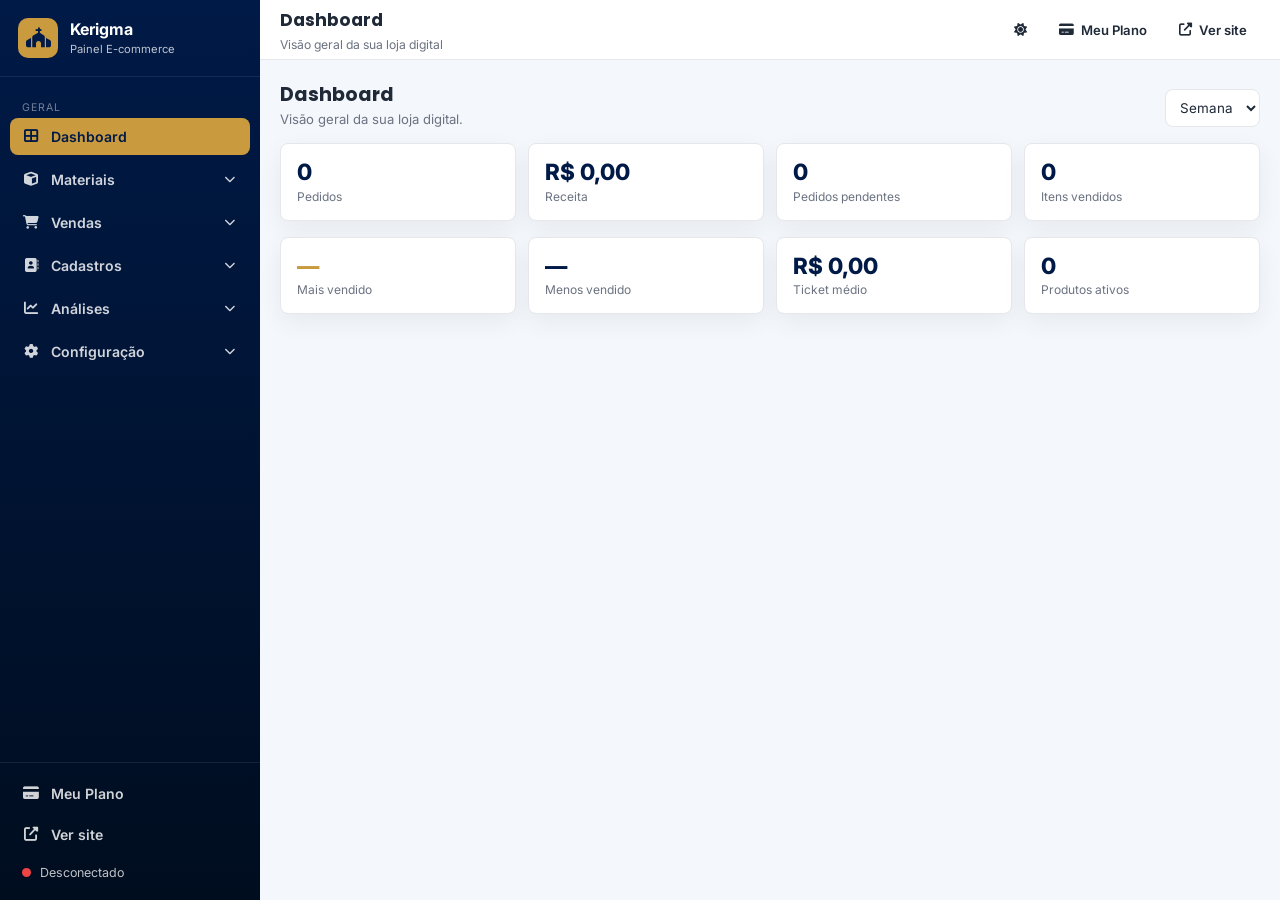
<file: configuracoes.html>
<!DOCTYPE html>
<html lang="pt-BR" data-theme="light">
<head>
  <meta charset="UTF-8">
  <meta name="viewport" content="width=device-width, initial-scale=1.0">
  <title>Kerigma Admin — E-commerce</title>
  <meta name="robots" content="noindex, nofollow">
  <meta name="theme-color" content="#001a47">
  <link rel="manifest" href="manifest-admin.webmanifest">
  <meta name="mobile-web-app-capable" content="yes">
  <meta name="apple-mobile-web-app-capable" content="yes">
  <meta name="apple-mobile-web-app-status-bar-style" content="black-translucent">
  <meta name="apple-mobile-web-app-title" content="Kerigma Admin">
  <link rel="apple-touch-icon" href="icons/admin-192.png">
  <link rel="icon" type="image/png" href="icons/admin-192.png">
  <link rel="preconnect" href="https://fonts.googleapis.com">
  <link rel="preconnect" href="https://fonts.gstatic.com" crossorigin>
  <link href="https://fonts.googleapis.com/css2?family=Poppins:wght@500;600;700&family=Inter:wght@400;500;600;700;800&display=swap" rel="stylesheet">
  <link rel="stylesheet" href="https://cdnjs.cloudflare.com/ajax/libs/font-awesome/6.5.0/css/all.min.css">
  <script src="config.js"></script>
  <link rel="stylesheet" href="admin.css">
</head>
<body>
  <div class="app-shell">

    <!-- ═══════════ SIDEBAR ═══════════ -->
    <aside class="sidebar" id="sidebar">
      <div class="sidebar-brand">
        <div class="brand-icon"><i class="fas fa-church"></i></div>
        <div class="brand-text">
          <strong>Kerigma</strong>
          <span>Painel E-commerce</span>
        </div>
      </div>

      <nav class="sidebar-nav" id="sidebarNav">
        <div class="sidebar-section">
          <div class="section-label">Geral</div>
          <a class="sidebar-item active" data-route="dashboard"><i class="fas fa-th-large"></i><span>Dashboard</span></a>
        </div>

        <div class="sidebar-section">
          <button class="sidebar-item sub-trigger" data-sub="materiais"><i class="fas fa-cube"></i><span>Materiais</span><i class="fas fa-chevron-down chev"></i></button>
          <div class="sidebar-sub" id="sub-materiais">
            <a class="sidebar-subitem" data-route="produtos"><span>Produtos</span></a>
            <a class="sidebar-subitem" data-route="categorias"><span>Categorias</span></a>
          </div>
        </div>

        <div class="sidebar-section">
          <button class="sidebar-item sub-trigger" data-sub="vendas"><i class="fas fa-shopping-cart"></i><span>Vendas</span><i class="fas fa-chevron-down chev"></i></button>
          <div class="sidebar-sub" id="sub-vendas">
            <a class="sidebar-subitem" data-route="pedidos"><span>Pedidos</span></a>
            <a class="sidebar-subitem" data-route="expedicao"><span>Expedição</span></a>
            <a class="sidebar-subitem" data-route="fretes"><span>Fretes</span></a>
          </div>
        </div>

        <div class="sidebar-section">
          <button class="sidebar-item sub-trigger" data-sub="cadastros"><i class="fas fa-address-book"></i><span>Cadastros</span><i class="fas fa-chevron-down chev"></i></button>
          <div class="sidebar-sub" id="sub-cadastros">
            <a class="sidebar-subitem" data-route="clientes"><span>Clientes</span></a>
            <a class="sidebar-subitem" data-route="vendedoras"><span>Vendedoras</span></a>
          </div>
        </div>

        <div class="sidebar-section">
          <button class="sidebar-item sub-trigger" data-sub="analises"><i class="fas fa-chart-line"></i><span>Análises</span><i class="fas fa-chevron-down chev"></i></button>
          <div class="sidebar-sub" id="sub-analises">
            <a class="sidebar-subitem" data-route="relatorios"><span>Relatórios</span></a>
            <a class="sidebar-subitem" data-route="avaliacoes"><span>Avaliações</span></a>
          </div>
        </div>

        <div class="sidebar-section">
          <button class="sidebar-item sub-trigger" data-sub="config"><i class="fas fa-cog"></i><span>Configuração</span><i class="fas fa-chevron-down chev"></i></button>
          <div class="sidebar-sub" id="sub-config">
            <a class="sidebar-subitem" data-route="aparencia"><span>Aparência</span></a>
            <a class="sidebar-subitem" data-route="equipe"><span>Equipe</span></a>
            <a class="sidebar-subitem" data-route="configuracoes"><span>Configurações</span></a>
          </div>
        </div>
      </nav>

      <div class="sidebar-footer">
        <a class="sidebar-item" data-route="plano"><i class="fas fa-credit-card"></i><span>Meu Plano</span></a>
        <a class="sidebar-item" href="index.html" target="_blank" rel="noopener"><i class="fas fa-external-link-alt"></i><span>Ver site</span></a>
        <div class="conn-row" id="connRow">
          <span class="dot" id="connDot"></span>
          <span id="connText">Desconectado</span>
        </div>
      </div>
    </aside>

    <div class="mobile-backdrop" id="mobileBackdrop"></div>

    <!-- ═══════════ MAIN ═══════════ -->
    <div class="app-main">
      <header class="topbar">
        <button class="menu-toggle" id="menuToggle" aria-label="Abrir menu"><i class="fas fa-bars"></i></button>
        <div class="topbar-title">
          <h1 id="pageTitle">Dashboard</h1>
          <span id="pageCrumb">Visão geral</span>
        </div>
        <div class="topbar-actions">
          <button class="tb-btn" id="themeToggle" title="Alternar tema"><i class="fas fa-sun" id="themeIcon"></i></button>
          <a class="tb-btn tb-link" data-route="plano"><i class="fas fa-credit-card"></i><span>Meu Plano</span></a>
          <a class="tb-btn tb-link" href="index.html" target="_blank" rel="noopener"><i class="fas fa-external-link-alt"></i><span>Ver site</span></a>
          <button class="tb-btn tb-primary" id="headerConnect" style="display:none"><i class="fas fa-sign-in-alt"></i><span>Conectar</span></button>
          <button class="tb-btn" id="headerLogout" style="display:none"><i class="fas fa-sign-out-alt"></i><span>Sair</span></button>
        </div>
      </header>

      <main class="content" id="content">

        <!-- ════ ROTA: DASHBOARD ════ -->
        <section class="panel" data-panel="dashboard">
          <div class="panel-toolbar">
            <div>
              <h2>Dashboard</h2>
              <p class="panel-sub">Visão geral da sua loja digital.</p>
            </div>
            <div class="toolbar-right">
              <select id="dashPeriod" class="input-sm">
                <option value="today">Hoje</option>
                <option value="week" selected>Semana</option>
                <option value="month">Mês</option>
                <option value="year">Ano</option>
              </select>
            </div>
          </div>
          <div class="kpi-grid" id="dashKpis">
            <div class="kpi-card"><div class="kpi-value" id="kpiOrders">–</div><div class="kpi-label">Pedidos</div></div>
            <div class="kpi-card"><div class="kpi-value" id="kpiRevenue">–</div><div class="kpi-label">Receita</div></div>
            <div class="kpi-card"><div class="kpi-value" id="kpiPending">–</div><div class="kpi-label">Pedidos pendentes</div></div>
            <div class="kpi-card"><div class="kpi-value" id="kpiItems">–</div><div class="kpi-label">Itens vendidos</div></div>
          </div>
          <div class="kpi-grid">
            <div class="kpi-card"><div class="kpi-value gold" id="kpiTop">–</div><div class="kpi-label">Mais vendido</div></div>
            <div class="kpi-card"><div class="kpi-value" id="kpiBottom">–</div><div class="kpi-label">Menos vendido</div></div>
            <div class="kpi-card"><div class="kpi-value" id="kpiTicket">–</div><div class="kpi-label">Ticket médio</div></div>
            <div class="kpi-card"><div class="kpi-value" id="kpiActive">–</div><div class="kpi-label">Produtos ativos</div></div>
          </div>
          <div class="dash-grid">
            <div class="panel">
              <h3>Receita últimos 7 dias</h3>
              <div class="bar-chart" id="dashChart"></div>
            </div>
            <div class="panel">
              <h3>Pedidos por status</h3>
              <div id="dashStatus"></div>
            </div>
          </div>
        </section>

        <!-- ════ ROTA: PRODUTOS ════ -->
        <section class="panel" data-panel="produtos">
          <div class="panel-toolbar">
            <div>
              <h2>Produtos</h2>
              <p class="panel-sub">Gerencie sua vitrine de e-books, cursos e materiais.</p>
            </div>
            <div class="toolbar-right">
              <button class="btn btn-outline btn-sm" id="prodRefresh"><i class="fas fa-sync-alt"></i> Atualizar</button>
              <button class="btn btn-outline btn-sm" id="prodImport"><i class="fas fa-file-import"></i> Importar CSV</button>
              <button class="btn btn-danger btn-sm" id="prodBulkDelete" disabled><i class="fas fa-trash-alt"></i> Apagar</button>
              <button class="btn btn-primary btn-sm" id="prodNew"><i class="fas fa-plus"></i> Novo Produto</button>
            </div>
          </div>
          <div class="toolbar">
            <div class="search-box"><i class="fas fa-search"></i><input type="text" id="prodSearch" placeholder="Buscar produtos..."></div>
            <select id="prodCatFilter" class="input-sm"><option value="">Todas as categorias</option></select>
            <select id="prodTypeFilter" class="input-sm">
              <option value="">Todos os tipos</option>
              <option value="ebook">E-book</option>
              <option value="curso">Curso</option>
              <option value="video">Vídeo</option>
              <option value="material">Material</option>
            </select>
            <label class="check-pill"><input type="checkbox" id="prodNoStock"> <span>📦 Sem estoque</span></label>
          </div>
          <div class="table-wrap">
            <table class="data-table" id="prodTable">
              <thead>
                <tr>
                  <th class="col-check"><input type="checkbox" id="prodCheckAll"></th>
                  <th>Imagem</th><th>Nome</th><th>Categoria</th><th>Tipo</th>
                  <th>Preço</th><th>Estoque</th><th>Disponível</th><th>Destaque</th><th>Ações</th>
                </tr>
              </thead>
              <tbody id="prodTbody"></tbody>
            </table>
          </div>
          <div class="empty-state" id="prodEmpty" style="display:none">Nenhum produto encontrado.</div>
        </section>

        <!-- ════ ROTA: CATEGORIAS ════ -->
        <section class="panel" data-panel="categorias">
          <div class="panel-toolbar">
            <div><h2>Categorias</h2><p class="panel-sub">Organize seus produtos por categoria.</p></div>
            <div class="toolbar-right"><button class="btn btn-primary btn-sm" id="catNew"><i class="fas fa-plus"></i> Nova Categoria</button></div>
          </div>
          <div class="cat-grid" id="catGrid"></div>
          <div class="empty-state" id="catEmpty" style="display:none">Nenhuma categoria.</div>
        </section>

        <!-- ════ ROTA: PEDIDOS ════ -->
        <section class="panel" data-panel="pedidos">
          <div class="panel-toolbar">
            <div><h2>Pedidos</h2><p class="panel-sub">Acompanhe suas vendas.</p></div>
            <div class="toolbar-right">
              <select id="orderStatusFilter" class="input-sm">
                <option value="">Todos os status</option>
                <option value="novo">Novo</option>
                <option value="pago">Pago</option>
                <option value="expedido">Expedido</option>
                <option value="entregue">Entregue</option>
                <option value="cancelado">Cancelado</option>
              </select>
              <button class="btn btn-primary btn-sm" id="orderNew"><i class="fas fa-plus"></i> Novo Pedido</button>
            </div>
          </div>
          <div class="table-wrap">
            <table class="data-table" id="orderTable">
              <thead><tr><th>Código</th><th>Cliente</th><th>Vendedora</th><th>Total</th><th>Pagamento</th><th>Status</th><th>Data</th><th>Ações</th></tr></thead>
              <tbody id="orderTbody"></tbody>
            </table>
          </div>
          <div class="empty-state" id="orderEmpty" style="display:none">Nenhum pedido.</div>
        </section>

        <!-- ════ ROTA: EXPEDIÇÃO ════ -->
        <section class="panel" data-panel="expedicao">
          <div class="panel-toolbar">
            <div><h2>Expedição</h2><p class="panel-sub">Gerencie o fluxo de envio dos pedidos.</p></div>
            <div class="toolbar-right">
              <select id="expStatusFilter" class="input-sm">
                <option value="">Todos</option>
                <option value="a_expedir">A expedir</option>
                <option value="preparando">Preparando</option>
                <option value="enviado">Enviado</option>
                <option value="entregue">Entregue</option>
              </select>
            </div>
          </div>
          <div class="table-wrap">
            <table class="data-table" id="expTable">
              <thead><tr><th>Código</th><th>Cliente</th><th>Status</th><th>Rastreio</th><th>Ações</th></tr></thead>
              <tbody id="expTbody"></tbody>
            </table>
          </div>
          <div class="empty-state" id="expEmpty" style="display:none">Nenhum pedido.</div>
        </section>

        <!-- ════ ROTA: FRETES ════ -->
        <section class="panel" data-panel="fretes">
          <div class="panel-toolbar">
            <div><h2>Fretes</h2><p class="panel-sub">Transportadora, custo e rastreio por pedido.</p></div>
          </div>
          <div class="table-wrap">
            <table class="data-table" id="freteTable">
              <thead><tr><th>Código</th><th>Cliente</th><th>Método</th><th>Custo</th><th>Rastreio</th><th>Status</th></tr></thead>
              <tbody id="freteTbody"></tbody>
            </table>
          </div>
          <div class="empty-state" id="freteEmpty" style="display:none">Nenhum pedido.</div>
        </section>

        <!-- ════ ROTA: CLIENTES ════ -->
        <section class="panel" data-panel="clientes">
          <div class="panel-toolbar">
            <div><h2>Clientes</h2><p class="panel-sub">Base de clientes da sua loja.</p></div>
            <div class="toolbar-right"><button class="btn btn-primary btn-sm" id="custNew"><i class="fas fa-plus"></i> Novo Cliente</button></div>
          </div>
          <div class="table-wrap">
            <table class="data-table" id="custTable">
              <thead><tr><th>Nome</th><th>WhatsApp</th><th>Email</th><th>Cidade</th><th>Pedidos</th><th>Total</th><th>Ações</th></tr></thead>
              <tbody id="custTbody"></tbody>
            </table>
          </div>
          <div class="empty-state" id="custEmpty" style="display:none">Nenhum cliente.</div>
        </section>

        <!-- ════ ROTA: VENDEDORAS ════ -->
        <section class="panel" data-panel="vendedoras">
          <div class="panel-toolbar">
            <div><h2>Vendedoras</h2><p class="panel-sub">Cadastro administrativo (sem login próprio).</p></div>
            <div class="toolbar-right"><button class="btn btn-primary btn-sm" id="sellerNew"><i class="fas fa-plus"></i> Nova Vendedora</button></div>
          </div>
          <div class="table-wrap">
            <table class="data-table" id="sellerTable">
              <thead><tr><th>Nome</th><th>WhatsApp</th><th>Comissão</th><th>Ativa</th><th>Vendas</th><th>Comissão estimada</th><th>Ações</th></tr></thead>
              <tbody id="sellerTbody"></tbody>
            </table>
          </div>
          <div class="empty-state" id="sellerEmpty" style="display:none">Nenhuma vendedora.</div>
        </section>

        <!-- ════ ROTA: RELATÓRIOS ════ -->
        <section class="panel" data-panel="relatorios">
          <div class="panel-toolbar">
            <div><h2>Relatórios</h2><p class="panel-sub">Análise de vendas por período.</p></div>
            <div class="toolbar-right">
              <input type="date" id="repFrom" class="input-sm">
              <input type="date" id="repTo" class="input-sm">
              <button class="btn btn-primary btn-sm" id="repExport"><i class="fas fa-download"></i> Exportar CSV</button>
            </div>
          </div>
          <div class="kpi-grid">
            <div class="kpi-card"><div class="kpi-value" id="repRevenue">–</div><div class="kpi-label">Receita</div></div>
            <div class="kpi-card"><div class="kpi-value" id="repOrders">–</div><div class="kpi-label">Pedidos</div></div>
            <div class="kpi-card"><div class="kpi-value" id="repTicket">–</div><div class="kpi-label">Ticket médio</div></div>
            <div class="kpi-card"><div class="kpi-value" id="repItems">–</div><div class="kpi-label">Itens vendidos</div></div>
          </div>
          <div class="dash-grid">
            <div class="panel"><h3>Top produtos</h3><div id="repTopProducts"></div></div>
            <div class="panel"><h3>Top vendedoras</h3><div id="repTopSellers"></div></div>
          </div>
        </section>

        <!-- ════ ROTA: AVALIAÇÕES ════ -->
        <section class="panel" data-panel="avaliacoes">
          <div class="panel-toolbar">
            <div><h2>Avaliações</h2><p class="panel-sub">Modere as avaliações dos clientes.</p></div>
            <div class="toolbar-right">
              <select id="revFilter" class="input-sm">
                <option value="">Todas</option>
                <option value="pending">Pendentes</option>
                <option value="approved">Aprovadas</option>
              </select>
            </div>
          </div>
          <div id="revList"></div>
          <div class="empty-state" id="revEmpty" style="display:none">Nenhuma avaliação.</div>
        </section>

        <!-- ════ ROTA: APARÊNCIA ════ -->
        <section class="panel" data-panel="aparencia">
          <div class="panel-toolbar"><div><h2>Aparência</h2><p class="panel-sub">Personalize o visual do painel.</p></div></div>
          <div class="form-grid">
            <label>Tema <select id="appTheme"><option value="light">Claro</option><option value="dark">Escuro</option></select></label>
            <label>Cor de destaque <input type="color" id="appAccent" value="#c99a3e"></label>
          </div>
          <div class="actions"><button class="btn btn-primary" id="appSave">Salvar aparência</button></div>
        </section>

        <!-- ════ ROTA: EQUIPE ════ -->
        <section class="panel" data-panel="equipe">
          <div class="panel-toolbar">
            <div><h2>Equipe</h2><p class="panel-sub">Membros e permissões.</p></div>
            <div class="toolbar-right"><button class="btn btn-primary btn-sm" id="teamNew"><i class="fas fa-plus"></i> Novo Membro</button></div>
          </div>
          <div class="table-wrap">
            <table class="data-table" id="teamTable">
              <thead><tr><th>Nome</th><th>Email</th><th>Papel</th><th>Ativo</th><th>Ações</th></tr></thead>
              <tbody id="teamTbody"></tbody>
            </table>
          </div>
          <div class="empty-state" id="teamEmpty" style="display:none">Nenhum membro.</div>
        </section>

        <!-- ════ ROTA: CONFIGURAÇÕES ════ -->
        <section class="panel" data-panel="configuracoes">
          <div class="panel-toolbar"><div><h2>Configurações do site</h2><p class="panel-sub">Dados gerais exibidos no site público.</p></div></div>
          <form id="settingsForm" class="form-grid">
            <label>Título (hero) <input name="heroTitle" maxlength="80"></label>
            <label>Subtítulo <input name="heroSubtitle" maxlength="160"></label>
            <label>WhatsApp <input name="whatsapp" maxlength="20"></label>
            <label>Email <input name="email" maxlength="120"></label>
            <label>Texto CTA <input name="ctaTitle" maxlength="80"></label>
            <label>Sub CTA <input name="ctaText" maxlength="180"></label>
            <label class="span-2">Endereço <textarea name="address" maxlength="180"></textarea></label>
            <label class="span-2">WhatsApp padrão <textarea name="whatsappText" maxlength="200"></textarea></label>
          </form>
          <div class="actions"><button class="btn btn-primary" id="settingsSave"><i class="fas fa-save"></i> Salvar</button></div>
        </section>

        <!-- ════ ROTA: MEU PLANO ════ -->
        <section class="panel" data-panel="plano">
          <div class="panel-toolbar"><div><h2>Meu Plano</h2><p class="panel-sub">Gerencie sua assinatura.</p></div></div>
          <div id="planCard"></div>
          <h3 class="mt">Planos disponíveis</h3>
          <div class="plan-grid" id="planGrid"></div>
        </section>

      </main>
    </div>
  </div>

  <!-- ═══════════ MODAL ═══════════ -->
  <div class="modal-overlay" id="modalOverlay">
    <div class="modal" id="modalBox">
      <div class="modal-head"><h3 id="modalTitle">Título</h3><button class="modal-close" id="modalClose"><i class="fas fa-times"></i></button></div>
      <div class="modal-body" id="modalBody"></div>
      <div class="modal-foot" id="modalFoot"></div>
    </div>
  </div>

  <!-- ═══════════ LOGIN MODAL ═══════════ -->
  <div class="login-overlay" id="loginOverlay">
    <div class="login-box">
      <div class="login-logo"><i class="fas fa-church"></i></div>
      <h3>Conectar ao painel</h3>
      <p class="sub">Acesso restrito da loja digital.</p>
      <input type="email" id="modalEmailInput" placeholder="Email de admin" autocomplete="email">
      <input type="password" id="modalPassInput" placeholder="Senha" autocomplete="current-password">
      <button class="btn btn-primary block" id="modalLoginBtn"><i class="fas fa-sign-in-alt"></i> Entrar</button>
      <div class="gh-status" id="modalStatus" style="display:none"></div>
    </div>
  </div>

  <!-- ═══════════ BOTTOM NAV + FAB (mobile) ═══════════ -->
  <nav class="m-admin-nav" id="mAdminNav" aria-label="Navegação principal">
    <button class="mn-item" data-route="dashboard"><i class="fas fa-th-large"></i><span>Início</span></button>
    <button class="mn-item" data-route="produtos"><i class="fas fa-cube"></i><span>Produtos</span></button>
    <button class="mn-item mn-mid" data-route="pedidos"><i class="fas fa-shopping-bag"></i><span>Vendas</span></button>
    <button class="mn-item" data-route="relatorios"><i class="fas fa-chart-line"></i><span>Relatórios</span></button>
    <button class="mn-item" id="mnMenu"><i class="fas fa-bars"></i><span>Menu</span></button>
  </nav>
  <button class="m-fab" id="mFab" style="display:none" type="button" aria-label="Ação principal"><i class="fas fa-plus" id="mFabIcon"></i></button>

  <!-- ═══════════ TOAST ═══════════ -->
  <div class="toast-container" id="toastContainer" aria-live="polite"></div>

  <script src="admin.js"></script>
</body>
</html>
</file>
<file: admin.css>
/* ═══════════════════════════════════════════════════════════════
   KERIGMA ADMIN — E-commerce (design system)
   ═══════════════════════════════════════════════════════════════ */

:root {
  --bg: #f4f7fb;
  --surface: #ffffff;
  --surface-2: #f8fafc;
  --text: #1f2937;
  --muted: #6b7280;
  --border: #e5e7eb;
  --primary: #001a47;
  --primary-2: #000d1f;
  --accent: #c99a3e;
  --accent-2: #fbbf24;
  --success: #128c7e;
  --success-bg: #ecfdf5;
  --danger: #dc2626;
  --danger-bg: #fee2e2;
  --warning: #f59e0b;
  --info: #2563eb;
  --radius: 8px;
  --sidebar-w: 260px;
  --topbar-h: 60px;
  --shadow: 0 8px 24px rgba(0, 26, 71, 0.06);
}

html[data-theme="dark"] {
  --bg: #101216;
  --surface: #181b22;
  --surface-2: #20242d;
  --text: #f8fafc;
  --muted: #a7b0c0;
  --border: #2d3340;
  --primary: #c99a3e;
  --primary-2: #fbbf24;
  --accent: #fbbf24;
}

*, *::before, *::after { box-sizing: border-box; margin: 0; padding: 0; }

html { -webkit-text-size-adjust: 100%; }

body {
  font-family: 'Inter', system-ui, sans-serif;
  background: var(--bg);
  color: var(--text);
  min-height: 100vh;
  -webkit-tap-highlight-color: transparent;
  -webkit-touch-callout: none;
  transition: background .25s, color .25s;
}

body.editing, body.editing * { user-select: auto; }

button { font: inherit; cursor: pointer; background: none; border: 0; color: inherit; }
a { text-decoration: none; color: inherit; }
h1, h2, h3 { font-family: 'Poppins', sans-serif; }

/* ═══════ APP SHELL ═══════ */
.app-shell { display: flex; min-height: 100vh; }

/* ═══════ SIDEBAR ═══════ */
.sidebar {
  position: fixed; top: 0; left: 0; bottom: 0;
  width: var(--sidebar-w);
  background: linear-gradient(180deg, var(--primary), var(--primary-2));
  color: #fff;
  display: flex; flex-direction: column;
  z-index: 1000;
  transition: transform .28s ease;
}
html[data-theme="dark"] .sidebar { background: #0c0e13; color: var(--text); }
.sidebar-brand {
  display: flex; align-items: center; gap: 12px;
  padding: 18px 18px;
  border-bottom: 1px solid rgba(255,255,255,0.08);
  flex-shrink: 0;
}
.sidebar-brand .brand-icon {
  width: 40px; height: 40px; border-radius: 10px;
  background: var(--accent); color: var(--primary);
  font-size: 20px; display: flex; align-items: center; justify-content: center; flex-shrink: 0;
}
.sidebar-brand .brand-text { line-height: 1.15; }
.sidebar-brand .brand-text strong { display: block; font-size: 1rem; }
.sidebar-brand .brand-text span { font-size: 0.7rem; opacity: 0.75; }

.sidebar-nav { flex: 1; overflow-y: auto; padding: 14px 10px; }
.sidebar-section { margin-bottom: 6px; }
.section-label {
  font-size: 0.66rem; text-transform: uppercase; letter-spacing: 1.1px;
  color: rgba(255,255,255,0.45); padding: 10px 12px 4px;
}
html[data-theme="dark"] .section-label { color: var(--muted); }
.sidebar-item {
  display: flex; align-items: center; gap: 11px;
  width: 100%; padding: 10px 12px; border-radius: 8px;
  color: rgba(255,255,255,0.82); font-weight: 600; font-size: 0.88rem;
  cursor: pointer; transition: background .18s, color .18s; text-align: left;
}
html[data-theme="dark"] .sidebar-item { color: var(--muted); }
.sidebar-item i { width: 18px; text-align: center; flex-shrink: 0; }
.sidebar-item .chev { margin-left: auto; font-size: 0.7rem; transition: transform .2s; }
.sidebar-item:hover { background: rgba(255,255,255,0.08); color: #fff; }
.sidebar-item.active { background: var(--accent); color: var(--primary); }
html[data-theme="dark"] .sidebar-item.active { color: var(--primary); }
.sidebar-section.open .chev { transform: rotate(180deg); }
.sidebar-sub {
  display: none; padding: 2px 0 6px 40px;
}
.sidebar-section.open .sidebar-sub { display: block; }
.sidebar-subitem {
  display: block; width: 100%; padding: 8px 10px; border-radius: 6px;
  color: rgba(255,255,255,0.68); font-size: 0.85rem; cursor: pointer;
  transition: background .15s, color .15s; border-left: 2px solid transparent;
}
html[data-theme="dark"] .sidebar-subitem { color: var(--muted); }
.sidebar-subitem:hover { color: #fff; background: rgba(255,255,255,0.06); }
.sidebar-subitem.active { color: var(--accent-2); border-left-color: var(--accent); }

.sidebar-footer {
  padding: 12px 10px; border-top: 1px solid rgba(255,255,255,0.08); display: grid; gap: 4px; flex-shrink: 0;
}
.conn-row {
  display: flex; align-items: center; gap: 9px;
  padding: 8px 12px; font-size: 0.78rem; color: rgba(255,255,255,0.75);
}
.conn-row .dot { width: 9px; height: 9px; border-radius: 50%; background: #ef4444; }
.conn-row.connected .dot { background: #22c55e; }
.conn-row.connected { color: #bbf7d0; }

.mobile-backdrop {
  display: none; position: fixed; inset: 0; z-index: 999;
  background: rgba(0,0,0,0.45); opacity: 0; transition: opacity .25s;
}
.mobile-backdrop.open { display: block; opacity: 1; }

/* ═══════ MAIN ═══════ */
.app-main { flex: 1; margin-left: var(--sidebar-w); min-width: 0; display: flex; flex-direction: column; }

.topbar {
  position: sticky; top: 0; z-index: 800;
  height: var(--topbar-h);
  background: var(--surface);
  border-bottom: 1px solid var(--border);
  padding: 0 20px;
  display: flex; align-items: center; gap: 14px;
}
.menu-toggle { display: none; width: 40px; height: 40px; border-radius: 8px; border: 1px solid var(--border); background: var(--surface); color: var(--text); font-size: 17px; align-items: center; justify-content: center; }
.topbar-title { flex: 1; min-width: 0; }
.topbar-title h1 { font-size: 1.08rem; font-weight: 700; color: var(--text); }
.topbar-title span { font-size: 0.76rem; color: var(--muted); }
.topbar-actions { display: flex; align-items: center; gap: 6px; flex-wrap: wrap; justify-content: flex-end; }
.tb-btn {
  display: inline-flex; align-items: center; gap: 7px;
  padding: 8px 12px; border-radius: 8px;
  font-weight: 600; font-size: 0.82rem; color: var(--text);
  border: 1px solid transparent; transition: background .15s, border-color .15s;
}
.tb-btn:hover { background: var(--surface-2); border-color: var(--border); }
.tb-primary { background: var(--primary); color: #fff; border-color: var(--primary); }
.tb-primary:hover { background: var(--primary-2); color: #fff; }
html[data-theme="dark"] .tb-primary { color: var(--primary); }

.content { flex: 1; padding: 20px; max-width: 1200px; width: 100%; }

/* ═══════ PANEL ═══════ */
.panel { display: none; animation: fadeIn .22s ease; }
.panel.active { display: block; }
@keyframes fadeIn { from { opacity: 0; transform: translateY(6px); } to { opacity: 1; transform: translateY(0); } }

.panel-toolbar { display: flex; align-items: flex-end; justify-content: space-between; gap: 14px; flex-wrap: wrap; margin-bottom: 16px; }
.panel-toolbar h2 { font-size: 1.2rem; color: var(--text); }
.panel-sub { font-size: 0.82rem; color: var(--muted); margin-top: 2px; }
.toolbar-right { display: flex; gap: 8px; flex-wrap: wrap; align-items: center; }

/* ═══════ KPI ═══════ */
.kpi-grid { display: grid; grid-template-columns: repeat(auto-fit, minmax(160px, 1fr)); gap: 12px; margin-bottom: 16px; }
.kpi-card {
  background: var(--surface); border: 1px solid var(--border); border-radius: var(--radius);
  padding: 16px; box-shadow: var(--shadow);
}
.kpi-value { font-size: 1.4rem; font-weight: 800; color: var(--primary); line-height: 1.1; }
html[data-theme="dark"] .kpi-value { color: var(--accent); }
.kpi-value.gold { color: var(--accent); }
.kpi-label { font-size: 0.75rem; color: var(--muted); margin-top: 4px; }

.dash-grid { display: grid; grid-template-columns: 1fr 1fr; gap: 14px; margin-top: 4px; }

/* ═══════ PANEL (genérico de conteúdo) ═══════ */
.panel h3 { font-size: 0.95rem; margin-bottom: 10px; color: var(--text); }
.panel.mt, .mt { margin-top: 14px; }

/* ═══════ TOOLBAR / INPUTS ═══════ */
.toolbar { display: flex; gap: 10px; flex-wrap: wrap; align-items: center; margin-bottom: 14px; }
.input-sm {
  min-height: 38px; padding: 6px 10px; border-radius: 8px;
  border: 1px solid var(--border); background: var(--surface); color: var(--text); font: inherit; font-size: 0.84rem;
}
.search-box { display: inline-flex; align-items: center; gap: 8px; flex: 1; min-width: 200px; background: var(--surface); border: 1px solid var(--border); border-radius: 8px; padding: 0 10px; }
.search-box i { color: var(--muted); }
.search-box input { border: 0; background: transparent; width: 100%; min-height: 38px; outline: none; color: var(--text); font: inherit; font-size: 0.86rem; }
.check-pill { display: inline-flex; align-items: center; gap: 7px; font-size: 0.84rem; color: var(--muted); font-weight: 500; cursor: pointer; }

/* ═══════ BOTÕES ═══════ */
.btn { display: inline-flex; align-items: center; justify-content: center; gap: 8px; min-height: 44px; padding: 10px 18px; border-radius: 8px; font-weight: 700; font-size: 0.88rem; transition: all .18s; white-space: nowrap; }
.btn-sm { min-height: 38px; padding: 7px 14px; font-size: 0.82rem; }
.btn-primary { background: var(--primary); color: #fff; }
.btn-primary:hover { background: var(--primary-2); }
html[data-theme="dark"] .btn-primary { color: var(--primary); }
.btn-outline { background: transparent; border: 1px solid var(--border); color: var(--text); }
.btn-outline:hover { border-color: var(--primary); color: var(--primary); }
.btn-danger { background: var(--danger-bg); color: var(--danger); }
.btn-danger:hover { background: #fecaca; }
.btn:disabled { opacity: 0.5; cursor: not-allowed; }
.btn.block { width: 100%; }
.actions { display: flex; gap: 10px; flex-wrap: wrap; margin-top: 12px; }

/* ═══════ TABELAS ═══════ */
.table-wrap { overflow-x: auto; background: var(--surface); border: 1px solid var(--border); border-radius: var(--radius); box-shadow: var(--shadow); }
.data-table { width: 100%; border-collapse: collapse; font-size: 0.82rem; min-width: 640px; }
.data-table thead th {
  text-align: left; font-size: 0.7rem; text-transform: uppercase; letter-spacing: 0.6px;
  color: var(--muted); font-weight: 700; padding: 12px 12px; border-bottom: 1px solid var(--border);
  background: var(--surface-2); white-space: nowrap;
}
.data-table tbody td { padding: 10px 12px; border-bottom: 1px solid var(--border); vertical-align: middle; }
.data-table tbody tr:hover { background: var(--surface-2); }
.data-table tbody tr:last-child td { border-bottom: 0; }
.col-check { width: 34px; }
.prod-thumb { width: 44px; height: 36px; object-fit: cover; border-radius: 6px; background: #eef2f7; display: block; }
.prod-name { font-weight: 700; color: var(--text); }
.prod-desc { font-size: 0.74rem; color: var(--muted); display: -webkit-box; -webkit-line-clamp: 1; -webkit-box-orient: vertical; overflow: hidden; }
.empty-state { color: var(--muted); font-size: 0.9rem; padding: 30px; text-align: center; }

/* ═══════ BADGE ═══════ */
.badge { display: inline-block; padding: 3px 9px; border-radius: 999px; font-size: 0.68rem; font-weight: 700; text-transform: uppercase; letter-spacing: 0.3px; white-space: nowrap; }
.badge.novo, .badge.a_expedir, .badge.pendente { background: #eff6ff; color: #1e40af; border: 1px solid #bfdbfe; }
.badge.pago, .badge.entregue, .badge.enviado, .badge.approved { background: var(--success-bg); color: var(--success); border: 1px solid #a7f3d0; }
.badge.preparando { background: #fffbeb; color: #92400e; border: 1px solid #fde68a; }
.badge.expedido { background: #f3e8ff; color: #6b21a8; border: 1px solid #e9d5ff; }
.badge.cancelado, .badge.reprovado { background: #fef2f2; color: #991b1b; border: 1px solid #fecaca; }
.badge.pending { background: #fffbeb; color: #92400e; border: 1px solid #fde68a; }

/* ═══════ TOGGLE ═══════ */
.toggle { position: relative; display: inline-block; width: 38px; height: 22px; }
.toggle input { opacity: 0; width: 0; height: 0; }
.toggle .slider {
  position: absolute; inset: 0; border-radius: 999px; cursor: pointer;
  background: #d1d5db; transition: .2s;
}
.toggle .slider::before { content: ''; position: absolute; width: 16px; height: 16px; left: 3px; top: 3px; border-radius: 50%; background: #fff; transition: .2s; }
.toggle input:checked + .slider { background: var(--success); }
.toggle input:checked + .slider::before { transform: translateX(16px); }
.toggle.gold input:checked + .slider { background: var(--accent); }

/* ═══════ AÇÃO EM LINHA ═══════ */
.row-actions { display: flex; gap: 4px; align-items: center; }
.icon-btn {
  width: 30px; height: 30px; border-radius: 6px;
  display: inline-flex; align-items: center; justify-content: center;
  background: var(--surface-2); color: var(--muted); font-size: 0.8rem;
  transition: background .15s, color .15s;
}
.icon-btn:hover { background: #e2e8f0; color: var(--text); }
.icon-btn.danger:hover { background: var(--danger-bg); color: var(--danger); }
.icon-btn.gold:hover { background: #f3e8ff; color: var(--accent); }

/* ═══════ CATEGORIAS ═══════ */
.cat-grid { display: grid; grid-template-columns: repeat(auto-fill, minmax(200px, 1fr)); gap: 12px; }
.cat-card { background: var(--surface); border: 1px solid var(--border); border-radius: var(--radius); overflow: hidden; box-shadow: var(--shadow); }
.cat-card .cat-img { width: 100%; height: 90px; object-fit: cover; background: #eef2f7; }
.cat-card .cat-body { padding: 12px; }
.cat-card .cat-name { font-weight: 700; color: var(--text); }
.cat-card .cat-count { font-size: 0.74rem; color: var(--muted); margin-bottom: 8px; }

/* ═══════ PLANOS ═══════ */
.plan-grid { display: grid; grid-template-columns: repeat(auto-fit, minmax(220px, 1fr)); gap: 14px; }
.plan-card { background: var(--surface); border: 1px solid var(--border); border-radius: var(--radius); padding: 20px; box-shadow: var(--shadow); text-align: center; }
.plan-card.current { border-color: var(--accent); }
.plan-card .p-name { font-weight: 800; color: var(--text); font-size: 1.05rem; }
.plan-card .p-price { font-size: 1.5rem; font-weight: 800; color: var(--primary); margin: 8px 0; }
html[data-theme="dark"] .plan-card .p-price { color: var(--accent); }
.plan-card .p-features { list-style: none; font-size: 0.8rem; color: var(--muted); display: grid; gap: 6px; margin: 12px 0; }
.plan-card .p-features li::before { content: '\2713 '; color: var(--success); font-weight: 700; }

/* ═══════ AVALIAÇÕES ═══════ */
.rev-item { display: flex; gap: 12px; padding: 14px; border: 1px solid var(--border); border-radius: var(--radius); background: var(--surface); margin-bottom: 10px; }
.rev-stars { color: var(--accent); font-size: 0.9rem; letter-spacing: 1px; }
.rev-meta { font-size: 0.74rem; color: var(--muted); }

/* ═══════ GRÁFICO BARRAS ═══════ */
.bar-chart { display: flex; align-items: flex-end; gap: 6px; height: 140px; padding-top: 10px; }
.bar-col { flex: 1; display: flex; flex-direction: column; align-items: center; gap: 4px; }
.bar-col .bar { width: 100%; background: linear-gradient(180deg, var(--accent-2), var(--accent)); border-radius: 4px 4px 0 0; min-height: 2px; }
.bar-col .bar-label { font-size: 0.62rem; color: var(--muted); }

/* ═══════ MODAL ═══════ */
.modal-overlay { display: none; position: fixed; inset: 0; z-index: 2000; background: rgba(0,0,0,0.5); align-items: flex-start; justify-content: center; padding: 30px 16px; overflow-y: auto; }
.modal-overlay.open { display: flex; }
.modal { background: var(--surface); border-radius: 12px; max-width: 640px; width: 100%; box-shadow: 0 24px 60px rgba(0,0,0,0.3); max-height: calc(100vh - 60px); display: flex; flex-direction: column; }
.modal-head { display: flex; align-items: center; justify-content: space-between; padding: 16px 20px; border-bottom: 1px solid var(--border); }
.modal-head h3 { font-size: 1.05rem; color: var(--text); }
.modal-close { width: 32px; height: 32px; border-radius: 50%; background: var(--surface-2); color: var(--muted); display: flex; align-items: center; justify-content: center; }
.modal-close:hover { color: var(--danger); }
.modal-body { padding: 20px; overflow-y: auto; display: grid; gap: 12px; }
.modal-foot { padding: 14px 20px; border-top: 1px solid var(--border); display: flex; gap: 10px; justify-content: flex-end; }

/* ═══════ FORMS ═══════ */
label { display: grid; gap: 6px; font-size: 0.83rem; font-weight: 700; color: var(--text); }
input[type="text"], input[type="number"], input[type="email"], input[type="password"], input[type="date"], input[type="url"], select, textarea {
  width: 100%; min-height: 42px; border: 1px solid var(--border); border-radius: 8px; padding: 9px 12px;
  font: inherit; color: var(--text); background: var(--surface); font-size: 0.88rem;
}
textarea { min-height: 84px; resize: vertical; }
input:focus-visible, select:focus-visible, textarea:focus-visible, button:focus-visible, a:focus-visible { outline: 3px solid rgba(251,191,36,0.6); outline-offset: 1px; }
.form-grid { display: grid; grid-template-columns: 1fr 1fr; gap: 14px; }
.form-grid .span-2 { grid-column: 1 / -1; }
.modal .form-grid { grid-template-columns: 1fr 1fr; }

/* ═══════ DROPZONE ═══════ */
.drop-zone { position: relative; border: 2px dashed var(--border); border-radius: 8px; padding: 24px 16px; text-align: center; cursor: pointer; }
.drop-zone.dragover { border-color: var(--accent); background: rgba(201,154,62,0.06); }
.drop-zone input[type="file"] { position: absolute; inset: 0; opacity: 0; cursor: pointer; width: 100%; height: 100%; min-height: 0; }
.drop-zone .dz-icon { font-size: 1.8rem; color: var(--muted); margin-bottom: 6px; pointer-events: none; }
.drop-zone .dz-text { font-weight: 500; font-size: 0.9rem; pointer-events: none; }
.drop-zone .dz-hint { font-size: 0.76rem; color: var(--muted); margin-top: 4px; pointer-events: none; }
.drop-zone .dz-info { font-size: 0.76rem; color: var(--success); margin-top: 6px; display: none; }
.drop-zone .dz-info.show { display: block; }
.drop-zone .dz-warn { font-size: 0.76rem; color: var(--danger); margin-top: 4px; display: none; }
.drop-zone .dz-warn.show { display: block; }
.preview-img { width: 100%; max-height: 160px; object-fit: cover; border-radius: 8px; display: none; border: 1px solid var(--border); }

/* ═══════ ITENS DE PEDIDO (modal) ═══════ */
.item-line { display: flex; gap: 8px; align-items: center; flex-wrap: wrap; }
.item-line select { flex: 1; min-width: 150px; }
.item-line input.qty { width: 60px; text-align: center; }
.item-total { display: flex; justify-content: space-between; font-size: 0.9rem; font-weight: 700; padding: 4px 0; }
.order-sum { display: grid; gap: 6px; padding: 10px; background: var(--surface-2); border: 1px solid var(--border); border-radius: 8px; font-size: 0.86rem; }
.order-sum .row { display: flex; justify-content: space-between; }

/* ═══════ LOGIN ═══════ */
.login-overlay { display: none; position: fixed; inset: 0; z-index: 3000; background: rgba(0,0,0,0.5); align-items: center; justify-content: center; padding: 20px; }
.login-overlay.open { display: flex; }
.login-box { position: relative; background: var(--surface); border: 2px solid var(--accent); border-radius: 14px; padding: 32px 26px 26px; max-width: 380px; width: 100%; text-align: center; box-shadow: 0 24px 60px rgba(0,0,0,0.3); }
.login-box .login-logo { width: 58px; height: 58px; margin: 0 auto 12px; border-radius: 15px; background: var(--primary); color: var(--accent); font-size: 26px; display: flex; align-items: center; justify-content: center; }
.login-box h3 { font-size: 1.15rem; margin-bottom: 4px; color: var(--text); }
.login-box .sub { font-size: 0.84rem; color: var(--muted); margin-bottom: 14px; }
.login-box input { width: 100%; margin-bottom: 10px; background: var(--surface); }
.gh-status { display: flex; align-items: center; gap: 8px; font-size: 0.85rem; padding: 10px 14px; border-radius: 8px; margin-top: 12px; }
.gh-status.connected { background: var(--success-bg); border: 1px solid #a7f3d0; color: var(--success); }
.gh-status.error { background: #fef2f2; border: 1px solid #fecaca; color: #991b1b; }
.gh-spinner { display: inline-block; width: 15px; height: 15px; border: 2px solid currentColor; border-top-color: transparent; border-radius: 50%; animation: spin .6s linear infinite; }
@keyframes spin { to { transform: rotate(360deg); } }

/* ═══════ TOAST ═══════ */
.toast-container { position: fixed; top: 14px; right: 14px; z-index: 5000; display: grid; gap: 8px; max-width: 340px; width: calc(100% - 28px); pointer-events: none; }
.toast { padding: 13px 16px; border-radius: 10px; font-weight: 600; font-size: 0.86rem; box-shadow: 0 8px 28px rgba(0,0,0,0.14); display: flex; align-items: center; gap: 9px; pointer-events: auto; animation: slideIn .3s ease, fadeOut .4s ease 3.6s forwards; }
.toast.success { background: var(--success-bg); border: 1px solid #a7f3d0; color: var(--success); }
.toast.error { background: #fef2f2; border: 1px solid #fecaca; color: #991b1b; }
.toast.warning { background: #fffbeb; border: 1px solid #fde68a; color: #92400e; }
.toast.info { background: #eff6ff; border: 1px solid #bfdbfe; color: #1e40af; }
@keyframes slideIn { from { transform: translateX(100%); opacity: 0; } to { transform: translateX(0); opacity: 1; } }
@keyframes fadeOut { to { opacity: 0; transform: translateX(30px); } }

/* ═══════ RESPONSIVE ═══════ */
@media (max-width: 900px) {
  .sidebar { transform: translateX(-100%); }
  .sidebar.open { transform: translateX(0); }
  .menu-toggle { display: inline-flex; }
  .app-main { margin-left: 0; }
  .form-grid { grid-template-columns: 1fr; }
  .dash-grid { grid-template-columns: 1fr; }
  .topbar-title span { display: none; }
  .topbar-actions .tb-link span { display: none; }
}
@media (max-width: 480px) {
  .content { padding: 14px; }
  .kpi-grid { grid-template-columns: 1fr 1fr; }
  .tb-btn { padding: 7px 9px; }
}

/* ═══════ MOBILE: bottom nav + FAB ═══════ */
.m-admin-nav {
  display: none; position: fixed; left: 0; right: 0; bottom: 0; z-index: 1500;
  background: var(--surface); border-top: 1px solid var(--border);
  box-shadow: 0 -8px 24px rgba(0,0,0,0.12);
  padding: 6px 4px calc(6px + env(safe-area-inset-bottom));
  grid-template-columns: repeat(5, 1fr);
}
.mn-item {
  display: flex; flex-direction: column; align-items: center; justify-content: center;
  gap: 3px; min-height: 50px; border: 0; background: transparent; color: var(--muted);
  font-family: inherit; font-size: 0.62rem; font-weight: 600; cursor: pointer;
  border-radius: 10px; -webkit-tap-highlight-color: transparent;
}
.mn-item i { font-size: 1.1rem; line-height: 1; }
.mn-item.mn-active { color: var(--accent); }
.mn-item.mn-mid {
  background: var(--primary); color: #fff; border-radius: 16px;
  margin: -18px 8px 0; padding-top: 8px;
  box-shadow: 0 8px 22px rgba(15,48,120,0.45);
}
.mn-item.mn-mid.mn-active { background: var(--accent); color: #fff; }
.mn-item:active { opacity: 0.8; }
.m-fab {
  position: fixed; right: 18px; bottom: 84px; z-index: 1490;
  width: 54px; height: 54px; border-radius: 50%; border: 0;
  background: var(--accent); color: #fff; font-size: 1.3rem;
  box-shadow: 0 10px 26px rgba(154,52,18,0.45); cursor: pointer;
  -webkit-tap-highlight-color: transparent;
}
.m-fab:active { transform: scale(0.94); }

@media (max-width: 900px) {
  .m-admin-nav { display: grid; }
  .app-main, .main-content { padding-bottom: 64px; }
}

@media (max-width: 768px) {
  /* modais + login como bottom-sheet */
  .modal-overlay { align-items: flex-end; padding: 0; }
  .modal-overlay.open .modal { animation: none; }
  .modal { max-width: 100%; max-height: 92vh; border-radius: 20px 20px 0 0; }
  .login-overlay { align-items: flex-end; padding: 0; }
  .login-box { max-width: 100%; width: 100%; border-radius: 20px 20px 0 0; }

  /* tabelas -> cards com data-label */
  .data-table { min-width: 0; }
  .data-table thead { display: none; }
  .data-table tbody { display: block; }
  .data-table tbody tr {
    display: grid; grid-template-columns: 1fr 1fr; gap: 8px 12px;
    padding: 14px; margin-bottom: 12px; background: var(--surface);
    border: 1px solid var(--border); border-radius: 14px;
    box-shadow: 0 3px 12px rgba(0,0,0,0.05);
  }
  .data-table tbody td {
    display: flex; flex-direction: column; gap: 3px;
    border-bottom: 0; padding: 0; min-width: 0;
  }
  .data-table tbody td::before {
    content: attr(data-label); display: block;
    font-size: 0.62rem; text-transform: uppercase; letter-spacing: 0.6px;
    color: var(--muted); font-weight: 700;
  }
  .data-table tbody td.no-label::before { display: none; }
  .data-table tbody td .prod-thumb { width: 100%; height: 84px; }
  .data-table tbody td .toggle { margin-top: 2px; }
  .data-table tbody .row-actions,
  .data-table tbody .actions-wrap { grid-column: 1 / -1; display: flex; flex-direction: row; justify-content: flex-end; gap: 8px; margin-top: 4px; padding-top: 10px; border-top: 1px dashed var(--border); }
  .data-table tbody .tr-title { grid-column: 1 / -1; font-weight: 800; color: var(--text); font-size: 0.98rem; }
  .data-table tbody .tr-title-cue { color: var(--muted); font-size: 0.8rem; font-weight: 600; }
}

@media (max-width: 480px) {
  .m-fab { width: 52px; height: 52px; right: 14px; bottom: 78px; }
  .mn-item { font-size: 0.6rem; min-height: 48px; }
  .mn-item i { font-size: 1.05rem; }
}
</file>
